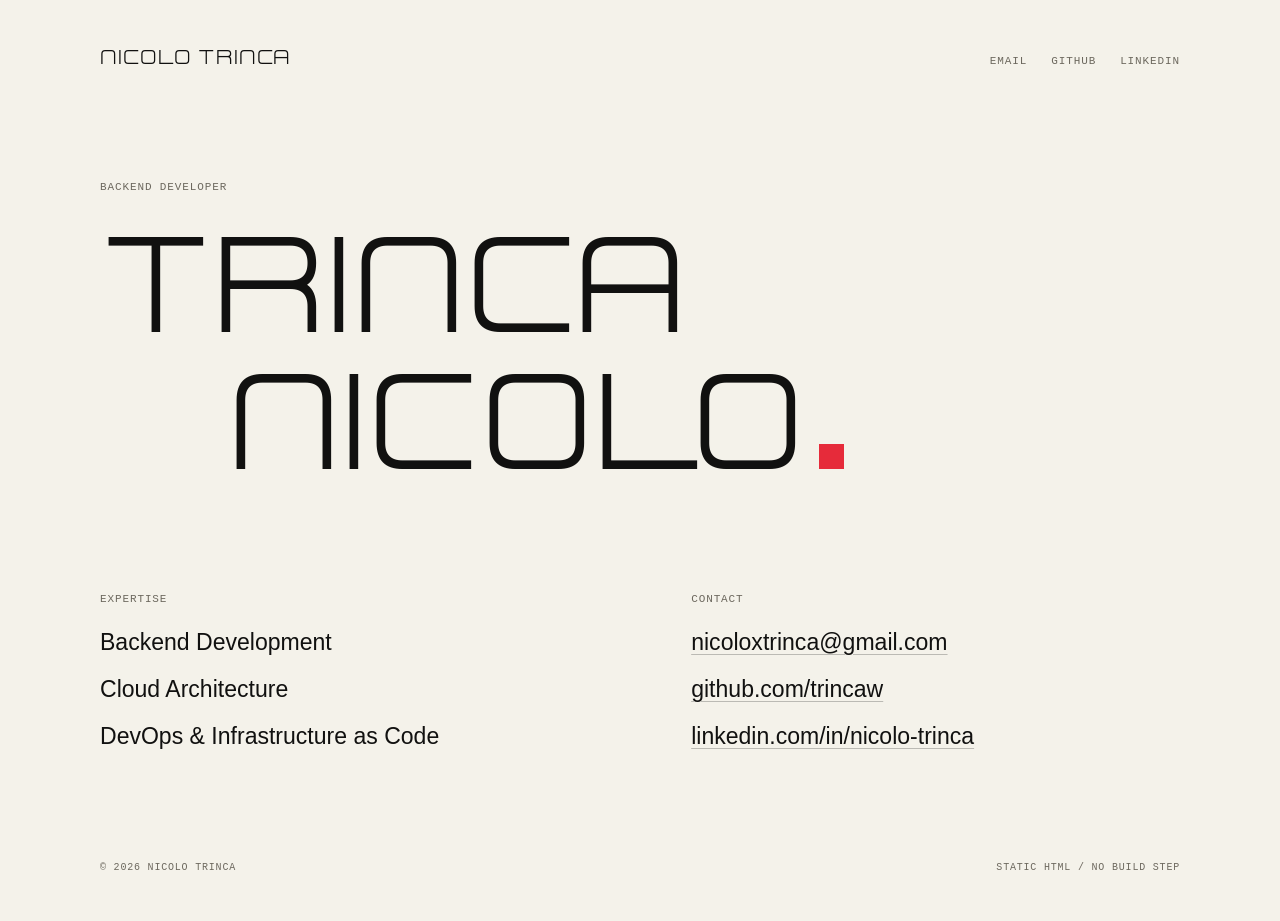
<file: index.html>
<!doctype html>
<html lang="en">

<head>
    <meta charset="utf-8" />
    <meta name="viewport" content="width=device-width,initial-scale=1" />
    <meta name="description" content="Nicolo Trinca — Backend Developer" />
    <title>Nicolo Trinca — Backend Developer</title>

    <link rel="stylesheet" href="styles.css">

    <script src="assets/analytics.js" defer></script>
</head>

<body>
    <a class="skip" href="#main">Skip to content</a>

    <div class="page">
        <header class="masthead">
            <a class="brand" href="index.html" aria-label="Nicolo Trinca — Home">Nicolo Trinca</a>

            <nav class="nav" aria-label="Primary">
                <a href="mailto:nicoloxtrinca@gmail.com">Email</a>
                <a href="https://github.com/trincaw" target="_blank" rel="noopener noreferrer">GitHub</a>
                <a href="https://www.linkedin.com/in/nicolo-trinca/" target="_blank"
                    rel="noopener noreferrer">LinkedIn</a>
            </nav>
        </header>

        <main id="main">
            <section class="hero" aria-labelledby="wordmark">
                <p class="role">Backend Developer</p>

                <h1 class="wordmark" id="wordmark">
                    <span class="wordmark-line">Trinca</span>
                    <span class="wordmark-line">Nicolo<span class="wordmark-stop" aria-hidden="true"></span></span>
                </h1>
            </section>

            <div class="index">
                <section aria-labelledby="expertise">
                    <h2 id="expertise">Expertise</h2>
                    <ul class="plain-list">
                        <li>Backend Development</li>
                        <li>Cloud Architecture</li>
                        <li>DevOps &amp; Infrastructure as Code</li>
                    </ul>
                </section>

                <section aria-labelledby="contact">
                    <h2 id="contact">Contact</h2>
                    <ul class="plain-list contact-list">
                        <li><a href="mailto:nicoloxtrinca@gmail.com">nicoloxtrinca@gmail.com</a></li>
                        <li><a href="https://github.com/trincaw" target="_blank"
                                rel="noopener noreferrer">github.com/trincaw</a></li>
                        <li><a href="https://www.linkedin.com/in/nicolo-trinca/" target="_blank"
                                rel="noopener noreferrer">linkedin.com/in/nicolo-trinca</a></li>
                    </ul>
                </section>
            </div>
        </main>

        <footer class="colophon">
            <p>© 2026 Nicolo Trinca</p>
            <p>Static HTML / No build step</p>
        </footer>
    </div>

    <script src="assets/rickroll.js"></script>

</body>

</html>
</file>
<file: styles.css>
/* =========================================================================
   TRINCA — brutalist minimal
   Type, whitespace, one red accent. No borders, no frames, no shadows.
   ========================================================================= */

@font-face {
    font-family: "FuturisticArmour";
    src: url("assets/fonts/FuturisticArmour.otf") format("opentype");
    font-weight: 400;
    font-style: normal;
    font-display: swap;
}

:root {
    --paper: #f4f2ea;
    --paper-2: #eae6db;
    --ink: #111110;
    --signal: #e62b3a;
    --signal-text: #c81e2b;
    --muted: #6c685e;
    --max: 1080px;
    --gutter: clamp(20px, 5vw, 64px);
    --gutter-y: clamp(24px, 5vh, 64px);

    --sans: Arial, "Helvetica Neue", Helvetica, sans-serif;
    --display: "FuturisticArmour", "Arial Narrow", Arial, sans-serif;
    --mono: ui-monospace, SFMono-Regular, "SF Mono", Menlo, Consolas, "Liberation Mono", monospace;
}

*,
*::before,
*::after {
    box-sizing: border-box;
}

html {
    -webkit-text-size-adjust: 100%;
}

@media (prefers-reduced-motion: no-preference) {
    html {
        scroll-behavior: smooth;
    }
}

body {
    margin: 0;
    min-height: 100dvh;
    padding: var(--gutter-y) var(--gutter);
    background: var(--paper);
    color: var(--ink);
    font: 17px/1.6 var(--sans);
    -webkit-font-smoothing: antialiased;
    overflow-x: clip;
}

::selection {
    background: var(--ink);
    color: var(--paper);
}

a {
    color: inherit;
}

img {
    display: block;
    max-width: 100%;
}

:focus-visible {
    outline: 2px solid var(--signal);
    outline-offset: 4px;
}

.skip {
    position: absolute;
    top: -100px;
    left: 12px;
    z-index: 100;
    padding: 10px 14px;
    background: var(--ink);
    color: var(--paper);
    font-family: var(--mono);
    font-size: 11px;
    letter-spacing: 0.08em;
    text-transform: uppercase;
    text-decoration: none;
}

.skip:focus {
    top: 12px;
}

.page {
    width: 100%;
    max-width: var(--max);
    min-height: calc(100dvh - 2 * var(--gutter-y));
    margin: 0 auto;
    display: flex;
    flex-direction: column;
}

/* =========================================================================
   MASTHEAD
   ========================================================================= */
.masthead {
    display: flex;
    align-items: baseline;
    justify-content: space-between;
    gap: 16px 32px;
    margin-bottom: clamp(40px, 8vh, 96px);
}

.brand {
    font-family: var(--display);
    font-size: 26px;
    line-height: 1;
    letter-spacing: 0.03em;
    text-transform: uppercase;
    text-decoration: none;
    white-space: nowrap;
    transition: color 120ms ease;
}

.brand:hover {
    color: var(--signal-text);
}

.nav {
    display: flex;
    flex-wrap: wrap;
    justify-content: flex-end;
    gap: 6px 24px;
    font-family: var(--mono);
    font-size: 11px;
    letter-spacing: 0.08em;
    text-transform: uppercase;
    color: var(--muted);
}

.nav a {
    text-decoration: none;
    transition: color 120ms ease;
}

.nav a:hover,
.nav a[aria-current="page"] {
    color: var(--signal-text);
    text-decoration: underline;
    text-decoration-thickness: 1px;
    text-underline-offset: 4px;
}

/* =========================================================================
   MAIN / HERO & INDEX
   ========================================================================= */
#main {
    margin-block: auto;
    padding-block: clamp(24px, 4vh, 48px);
}

.role {
    margin: 0 0 clamp(16px, 2.5vw, 24px);
    font-family: var(--mono);
    font-size: 11px;
    letter-spacing: 0.08em;
    text-transform: uppercase;
    color: var(--muted);
}

.wordmark {
    display: flex;
    flex-direction: column;
    align-items: flex-start;
    margin: 0;
    font-family: var(--display);
    font-size: clamp(3.6rem, 14vw, 11rem);
    font-weight: 400;
    line-height: 0.78;
    letter-spacing: 0.005em;
    text-transform: uppercase;
    white-space: nowrap;
}

.wordmark-line {
    display: block;
}

.wordmark-line + .wordmark-line {
    margin-left: clamp(18px, 10vw, 150px);
}

.wordmark-stop {
    display: inline-block;
    width: 0.14em;
    height: 0.14em;
    margin-left: 0.08em;
    background: var(--signal);
}

.index {
    display: grid;
    grid-template-columns: 1fr 1fr;
    gap: clamp(40px, 8vw, 120px);
    margin-top: clamp(48px, 8vw, 96px);
}

.index h2 {
    margin: 0 0 18px;
    font-family: var(--mono);
    font-size: 11px;
    font-weight: 400;
    letter-spacing: 0.08em;
    text-transform: uppercase;
    color: var(--muted);
}

.plain-list {
    margin: 0;
    padding: 0;
    list-style: none;
    display: flex;
    flex-direction: column;
    gap: clamp(10px, 1.4vw, 16px);
    font-size: clamp(1.15rem, 1.8vw, 1.45rem);
    line-height: 1.35;
}

.contact-list a {
    text-decoration: underline;
    text-decoration-color: rgba(17, 17, 16, 0.25);
    text-decoration-thickness: 1px;
    text-underline-offset: 4px;
    overflow-wrap: anywhere;
    transition: color 120ms ease, text-decoration-color 120ms ease;
}

.contact-list a:hover {
    color: var(--signal-text);
    text-decoration-color: currentColor;
}

/* =========================================================================
   COLOPHON
   ========================================================================= */
.colophon {
    display: flex;
    flex-wrap: wrap;
    justify-content: space-between;
    gap: 8px 24px;
    margin-top: auto;
    padding-top: clamp(48px, 8vh, 96px);
    font-family: var(--mono);
    font-size: 10px;
    letter-spacing: 0.08em;
    text-transform: uppercase;
    color: var(--muted);
}

.colophon p {
    margin: 0;
}

/* =========================================================================
   RESPONSIVE
   ========================================================================= */
@media (max-width: 760px) {
    .masthead {
        flex-wrap: wrap;
        margin-bottom: 48px;
    }

    .nav {
        width: 100%;
        justify-content: flex-start;
        gap: 6px 18px;
    }

    .index {
        grid-template-columns: 1fr;
        gap: 40px;
        margin-top: clamp(40px, 10vw, 64px);
    }

    .wordmark {
        font-size: clamp(3.4rem, 15vw, 7rem);
    }
}

@media (max-width: 420px) {
    .brand {
        font-size: 23px;
    }

    .wordmark {
        font-size: clamp(3rem, 16vw, 4rem);
    }

    .wordmark-line + .wordmark-line {
        margin-left: 18px;
    }
}

@media (prefers-reduced-motion: reduce) {
    *,
    *::before,
    *::after {
        scroll-behavior: auto !important;
        transition-duration: 0.01ms !important;
        animation-duration: 0.01ms !important;
    }
}

/* =========================================================================
   PRINT
   ========================================================================= */
@media print {
    body {
        padding: 0;
        background: #fff;
    }

    .masthead,
    .colophon,
    .skip {
        display: none;
    }
}
</file>
